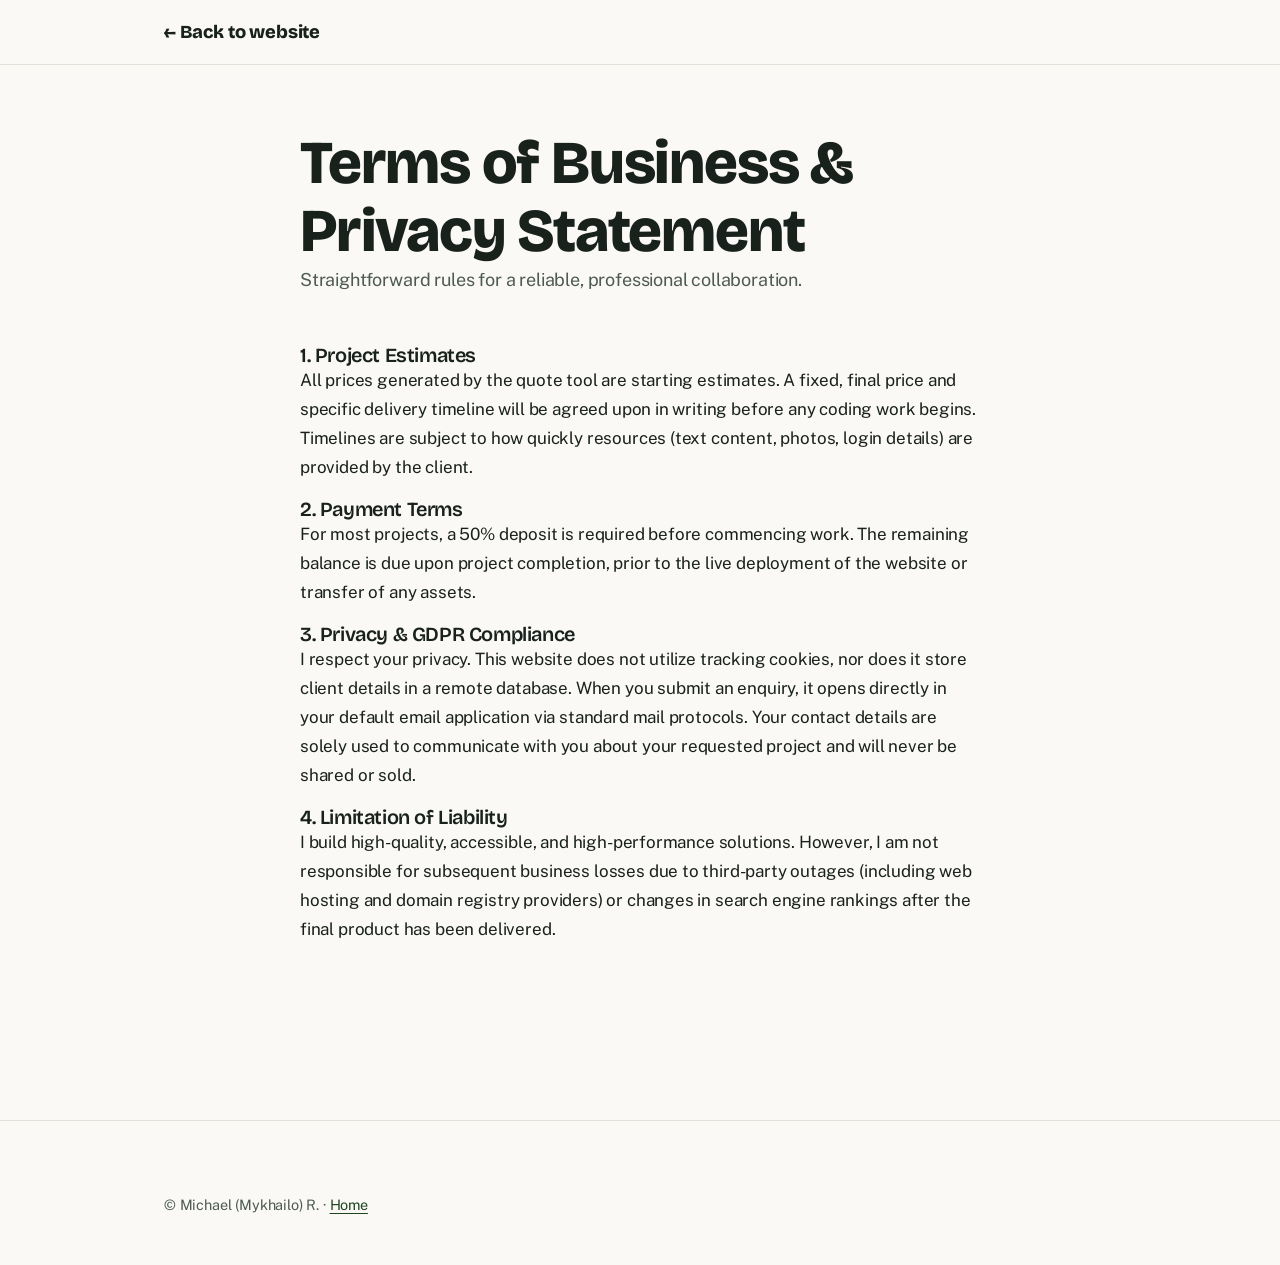
<file: terms.html>
<!DOCTYPE html>
<html lang="en">
<head>
<meta charset="utf-8">
<meta name="viewport" content="width=device-width, initial-scale=1">
<title>Terms & Privacy | Michael R.</title>
<link rel="stylesheet" href="style.css">
<link href="https://fonts.googleapis.com/css2?family=Bricolage+Grotesque:wght@600;800&family=Public+Sans:wght@400;600;700&display=swap" rel="stylesheet">
</head>
<body>
<header class="top"><div class="wrap">
  <a class="brand" href="index.html">← Back to website</a>
</div></header>

<main class="wrap" style="padding-top: 4rem; padding-bottom: 5rem; max-width: 45rem;">
  <h1>Terms of Business & Privacy Statement</h1>
  <p class="lead">Straightforward rules for a reliable, professional collaboration.</p>

  <section style="padding-top: 2rem;">
    <h3>1. Project Estimates</h3>
    <p>All prices generated by the quote tool are starting estimates. A fixed, final price and specific delivery timeline will be agreed upon in writing before any coding work begins. Timelines are subject to how quickly resources (text content, photos, login details) are provided by the client.</p>

    <h3>2. Payment Terms</h3>
    <p>For most projects, a 50% deposit is required before commencing work. The remaining balance is due upon project completion, prior to the live deployment of the website or transfer of any assets.</p>

    <h3>3. Privacy & GDPR Compliance</h3>
    <p>I respect your privacy. This website does not utilize tracking cookies, nor does it store client details in a remote database. When you submit an enquiry, it opens directly in your default email application via standard mail protocols. Your contact details are solely used to communicate with you about your requested project and will never be shared or sold.</p>

    <h3>4. Limitation of Liability</h3>
    <p>I build high-quality, accessible, and high-performance solutions. However, I am not responsible for subsequent business losses due to third-party outages (including web hosting and domain registry providers) or changes in search engine rankings after the final product has been delivered.</p>
  </section>
</main>

<footer><div class="wrap">© Michael (Mykhailo) R. · <a href="index.html">Home</a></div></footer>
</body>
</html>
</file>
<file: style.css>
:root {
  /* LIGHT MODE (Studio Linen & Forest Moss) */
  --bg: #faf9f6;         /* Warm Linen Paper */
  --surface: #ffffff;   /* Pure White for Cards */
  --line: #e3e2da;      /* Warm Architectural Line */
  --text: #19211d;      /* Deep Ink Charcoal */
  --muted: #4e5a54;     /* Muted Charcoal Green */
  --accent: #1e4620;    /* Deep Forest Moss (Trust & Authority) */
  --on-accent: #ffffff;
  --hi: #cc6d2e;        /* Warm Copper Accent */
  --on-hi: #ffffff;
  
  /* Status Colors (Natural Palette) */
  --open: #1b6345;      /* Muted Forest Green */
  --busy: #aa7003;      /* Deep Warm Ochre */
  --full: #b32630;      /* Rich Terracotta */
  --away: #245296;      /* Slate Blue */
}

@media(prefers-color-scheme:dark) {
  :root:not([data-theme="light"]) {
    /* DARK MODE (Midnight Forest) */
    --bg: #0d121c;         /* Soft Midnight Ink */
    --surface: #161e2e;   /* Deep Slate Card Surface */
    --line: #273347;      /* Subtle Blue-Gray Line */
    --text: #f0f4f8;      /* Soft Pearl White Text */
    --muted: #9ab0c2;     /* Steel Muted Blue */
    --accent: #4ade80;    /* Luminous Sage-Green Accent */
    --on-accent: #0d121c;
    --hi: #fb923c;        /* Soft Copper Accent */
    --on-hi: #0d121c;

    --open: #3ad39a;
    --busy: #f2c744;
    --full: #ef5a6f;
    --away: #5b9bff;
  }
}

:root[data-theme="dark"] {
  --bg: #0d121c;
  --surface: #161e2e;
  --line: #273347;
  --text: #f0f4f8;
  --muted: #9ab0c2;
  --accent: #4ade80;
  --on-accent: #0d121c;
  --hi: #fb923c;
  --on-hi: #0d121c;

  --open: #3ad39a;
  --busy: #f2c744;
  --full: #ef5a6f;
  --away: #5b9bff;
}

* { box-sizing: border-box; }
html { scroll-padding-top: 4.5rem; scroll-behavior: smooth; }

body {
  margin: 0;
  background: var(--bg);
  color: var(--text);
  font: 400 1.0625rem/1.7 "Public Sans", system-ui, sans-serif;
  letter-spacing: -0.01em;
  -webkit-font-smoothing: antialiased;
}

h1, h2, h3 {
  font-family: "Bricolage Grotesque", "Public Sans", system-ui, sans-serif;
  line-height: 1.12;
  margin: 0;
  letter-spacing: -0.02em;
}

h1 { font-weight: 800; font-size: clamp(2.2rem, 6vw, 3.8rem); }
h2 { font-weight: 800; font-size: clamp(1.7rem, 3.6vw, 2.4rem); margin-bottom: 0.6rem; }
h3 { font-weight: 600; font-size: 1.25rem; }

p { margin: 0 0 1rem; }
a { color: var(--accent); text-underline-offset: 3px; }

.wrap { max-width: 62rem; margin: 0 auto; padding: 0 1.25rem; }
section { padding-top: 5rem; }
.lead { color: var(--muted); max-width: 38rem; font-size: 1.125rem; }
.note { font-size: 0.88rem; color: var(--muted); }

:focus-visible {
  outline: 3px solid var(--accent);
  outline-offset: 3px;
  border-radius: 6px;
}

/* Header & Navigation */
header.top {
  position: sticky;
  top: 0;
  z-index: 10;
  background: color-mix(in srgb, var(--bg) 92%, transparent);
  backdrop-filter: blur(10px);
  border-bottom: 1px solid var(--line);
}

header.top .wrap {
  display: flex;
  align-items: center;
  justify-content: space-between;
  height: 4rem;
  gap: 1rem;
}

.brand {
  font: 800 1.15rem "Bricolage Grotesque", sans-serif;
  color: var(--text);
  text-decoration: none;
}

nav { display: flex; gap: 1.25rem; align-items: center; font-size: 0.95rem; }
nav a { color: var(--muted); text-decoration: none; font-weight: 600; transition: color 0.2s ease; }
nav a:hover { color: var(--text); }

#theme {
  background: none;
  border: 1px solid var(--line);
  color: var(--text);
  border-radius: 50%;
  width: 2.3rem;
  height: 2.3rem;
  cursor: pointer;
  display: grid;
  place-items: center;
  transition: border-color 0.2s ease;
}
#theme:hover { border-color: var(--text); }

@media(max-width: 640px) { nav a.hide-sm { display: none; } }

/* Buttons & Tactile Feedback */
.btn {
  display: inline-block;
  padding: 0.8rem 1.4rem;
  border-radius: 0.75rem;
  font: 600 1rem "Public Sans", sans-serif;
  text-decoration: none;
  border: 2px solid var(--text);
  color: var(--text);
  background: none;
  cursor: pointer;
  transition: transform 0.2s cubic-bezier(0.16, 1, 0.3, 1), box-shadow 0.2s ease, filter 0.2s ease;
}

.btn.primary {
  background: var(--accent);
  border-color: var(--accent);
  color: var(--on-accent);
}

.btn:hover {
  transform: translateY(-2px);
  box-shadow: 0 6px 16px rgba(0, 0, 0, 0.08);
  filter: brightness(1.05);
}

.btns { display: flex; flex-wrap: wrap; gap: 0.85rem; margin-top: 1.5rem; }

/* Hero Section */
.hero { padding-top: 3.5rem; display: grid; gap: 2.5rem; align-items: start; }
@media(min-width: 800px) { .hero { grid-template-columns: 1.1fr 1fr; } }

.status {
  display: inline-flex;
  align-items: center;
  gap: 0.65rem;
  background: var(--surface);
  border: 1px solid var(--line);
  border-radius: 999px;
  padding: 0.4rem 0.95rem;
  font-size: 0.92rem;
  font-weight: 600;
  margin-bottom: 1.2rem;
  box-shadow: 0 2px 8px rgba(0, 0, 0, 0.03);
}

.dot { width: 0.65rem; height: 0.65rem; border-radius: 50%; background: var(--open); }

/* Interactive Quote Surface */
.quote {
  background: var(--surface);
  border: 1px solid var(--line);
  border-radius: 1.25rem;
  padding: 1.5rem;
  box-shadow: 0 12px 32px -8px rgba(0, 0, 0, 0.06);
}

.quote h2 { font-size: 1.45rem; margin-bottom: 0.25rem; }

.opt {
  display: flex;
  gap: 0.85rem;
  align-items: flex-start;
  padding: 0.9rem 0;
  border-bottom: 1px solid var(--line);
  cursor: pointer;
}

.opt input {
  width: 1.35rem;
  height: 1.35rem;
  margin-top: 0.2rem;
  accent-color: var(--accent);
  flex: none;
}

.opt b { display: block; font-weight: 700; }
.opt small { color: var(--muted); display: block; line-height: 1.4; }
.opt .pr { margin-left: auto; font-weight: 700; white-space: nowrap; }

.total {
  display: flex;
  justify-content: space-between;
  align-items: baseline;
  margin: 1.2rem 0 0.4rem;
  font-weight: 700;
}

.total output { font: 800 2rem "Bricolage Grotesque", sans-serif; color: var(--accent); }

/* Card Components */
.card {
  background: var(--surface);
  border: 1px solid var(--line);
  border-radius: 1.25rem;
  padding: 1.5rem;
  margin-top: 1.5rem;
  box-shadow: 0 8px 24px -6px rgba(0, 0, 0, 0.04);
}

.tag {
  display: inline-block;
  font-size: 0.82rem;
  border: 1px solid var(--line);
  border-radius: 999px;
  padding: 0.15rem 0.75rem;
  color: var(--muted);
  margin: 0.3rem 0.3rem 0 0;
}

.tag.wip {
  background: var(--hi);
  color: var(--on-hi);
  border-color: var(--hi);
  font-weight: 700;
}

/* Before / After Visual Comparison */
.ba {
  position: relative;
  margin-top: 1.5rem;
  border-radius: 1.25rem;
  overflow: hidden;
  border: 1px solid var(--line);
  aspect-ratio: 16/10;
  --pos: 50%;
  user-select: none;
  background: #ffffff;
  box-shadow: 0 8px 24px -6px rgba(0, 0, 0, 0.06);
}

.ba .layer { position: absolute; inset: 0; padding: 1.4rem; }

.ba .after {
  background: #fcfdfe;
  color: #101936;
  display: flex;
  flex-direction: column;
  justify-content: center;
  align-items: flex-start;
  gap: 0.65rem;
}

.ba .after b { font: 800 clamp(1rem, 2.8vw, 1.7rem) "Bricolage Grotesque", sans-serif; }
.ba .after span { font-size: clamp(0.7rem, 1.7vw, 0.95rem); color: #4d5878; }
.ba .after i {
  font-style: normal;
  background: var(--accent);
  color: #ffffff;
  padding: 0.45rem 1rem;
  border-radius: 0.5rem;
  font-size: clamp(0.7rem, 1.6vw, 0.9rem);
  font-weight: 600;
}

.ba .before {
  background: #d9e4a8;
  color: #800000;
  font-family: "Times New Roman", serif;
  text-align: center;
  clip-path: inset(0 calc(100% - var(--pos)) 0 0);
  display: flex;
  flex-direction: column;
  justify-content: center;
  gap: 0.4rem;
}

.ba .before b { font-size: clamp(1rem, 2.8vw, 1.7rem); text-decoration: underline; }
.ba .before small { color: #0000ee; text-decoration: underline; font-size: clamp(0.65rem, 1.5vw, 0.9rem); }

.ba .lab {
  position: absolute;
  top: 0.8rem;
  font: 700 0.75rem "Public Sans", sans-serif;
  background: #19211d;
  color: #ffffff;
  padding: 0.25rem 0.65rem;
  border-radius: 999px;
  z-index: 2;
}

.ba .lab.l { left: 0.8rem; }
.ba .lab.r { right: 0.8rem; }

.ba .bar {
  position: absolute;
  top: 0;
  bottom: 0;
  left: var(--pos);
  width: 4px;
  background: var(--hi);
  transform: translateX(-50%);
  z-index: 3;
  pointer-events: none;
}

.ba .bar::after {
  content: "↔";
  position: absolute;
  top: 50%;
  left: 50%;
  transform: translate(-50%, -50%);
  background: var(--hi);
  color: var(--on-hi);
  width: 2.4rem;
  height: 2.4rem;
  border-radius: 50%;
  display: grid;
  place-items: center;
  font-weight: 800;
  box-shadow: 0 4px 12px rgba(0, 0, 0, 0.15);
}

.ba input {
  position: absolute;
  inset: 0;
  width: 100%;
  height: 100%;
  opacity: 0;
  cursor: ew-resize;
  z-index: 4;
  margin: 0;
}

.ba:focus-within { outline: 3px solid var(--accent); outline-offset: 3px; }

/* Steps & FAQs */
.steps {
  list-style: none;
  padding: 0;
  margin: 1.5rem 0 0;
  display: grid;
  gap: 1.25rem;
  counter-reset: s;
}

@media(min-width: 760px) { .steps { grid-template-columns: repeat(3, 1fr); } }

.steps li {
  counter-increment: s;
  border-top: 3px solid var(--line);
  padding-top: 0.9rem;
}

.steps li::before {
  content: counter(s) ".";
  font: 800 1.6rem "Bricolage Grotesque", sans-serif;
  color: var(--accent);
  display: block;
}

.steps b { display: block; margin-bottom: 0.25rem; }
.steps span { color: var(--muted); font-size: 0.95rem; }

details { border-bottom: 1px solid var(--line); padding: 1.1rem 0; }
details:first-of-type { border-top: 1px solid var(--line); margin-top: 1.5rem; }
summary { cursor: pointer; font-weight: 700; }
details p { margin: 0.6rem 0 0; color: var(--muted); }

/* Calendar Engine */
.months { display: grid; gap: 1.5rem; grid-template-columns: 1fr; margin-top: 1.4rem; }
@media(min-width: 760px) { .months { grid-template-columns: repeat(3, 1fr); } }

.month h3 { font-size: 1rem; margin-bottom: 0.65rem; }
.grid { display: grid; grid-template-columns: repeat(7, 1fr); gap: 5px; }
.dn { font-size: 0.75rem; color: var(--muted); text-align: center; font-weight: 600; }

.day {
  aspect-ratio: 1;
  display: grid;
  place-items: center;
  font: 600 0.85rem "Public Sans", sans-serif;
  border-radius: 8px;
  border: 0;
  padding: 0;
  background: color-mix(in srgb, var(--open) 15%, var(--surface));
  color: var(--text);
  transition: transform 0.15s ease;
}

button.day { cursor: pointer; min-height: 2.4rem; }
button.day:hover { transform: scale(1.08); }

.day.past { opacity: 0.35; }
.day.today { outline: 2px solid var(--text); outline-offset: 1px; }
.day.busy { background: var(--busy); color: #1b1500; }
.day.full { background: var(--full); color: #ffffff; }
.day.away { background: var(--away); color: #ffffff; }

.legend { display: flex; flex-wrap: wrap; gap: 0.5rem 1.4rem; margin-top: 1.25rem; font-size: 0.9rem; color: var(--muted); }
.legend i { display: inline-block; width: 0.85rem; height: 0.85rem; border-radius: 3px; margin-right: 0.4rem; }

/* Forms & Input Styling */
form { display: grid; gap: 1.1rem; margin-top: 1.5rem; max-width: 34rem; }
label { display: grid; gap: 0.35rem; font-weight: 600; font-size: 0.95rem; }

input[type=text], input[type=email], input[type=password], textarea {
  font: inherit;
  padding: 0.75rem 0.9rem;
  border-radius: 0.65rem;
  border: 1px solid var(--line);
  background: var(--surface);
  color: var(--text);
  width: 100%;
  transition: border-color 0.2s ease, box-shadow 0.2s ease;
}

input[type=text]:focus, input[type=email]:focus, input[type=password]:focus, textarea:focus {
  border-color: var(--accent);
  box-shadow: 0 0 0 3px color-mix(in srgb, var(--accent) 20%, transparent);
  outline: none;
}

.mail { margin-top: 1.5rem; }
.mail a { font: 800 clamp(1.1rem, 3vw, 1.5rem) "Bricolage Grotesque", sans-serif; color: var(--text); word-break: break-all; }
.msg { min-height: 1.4rem; font-size: 0.92rem; color: var(--muted); }

footer { padding: 4.5rem 0 3rem; color: var(--muted); font-size: 0.9rem; border-top: 1px solid var(--line); margin-top: 5rem; }

/* Admin Brush Panel */
.brush { display: grid; grid-template-columns: repeat(2, 1fr); gap: 0.65rem; margin: 1.2rem 0; }
@media(min-width: 600px) { .brush { grid-template-columns: repeat(4, 1fr); } }

.brush button {
  font: 600 0.95rem "Public Sans", sans-serif;
  padding: 0.85rem 0.6rem;
  border-radius: 0.65rem;
  border: 1px solid var(--line);
  border-left: 8px solid var(--c);
  background: var(--surface);
  color: var(--text);
  cursor: pointer;
  transition: transform 0.15s ease, border-color 0.15s ease;
}

.brush button[aria-pressed="true"] {
  border-color: var(--text);
  border-left-color: var(--c);
  transform: translateY(-2px);
  box-shadow: 0 4px 12px rgba(0, 0, 0, 0.08);
}

.hidden { display: none !important; }

@media(prefers-reduced-motion: reduce) {
  html { scroll-behavior: auto; }
  * { transition: none !important; transform: none !important; }
}
</file>
